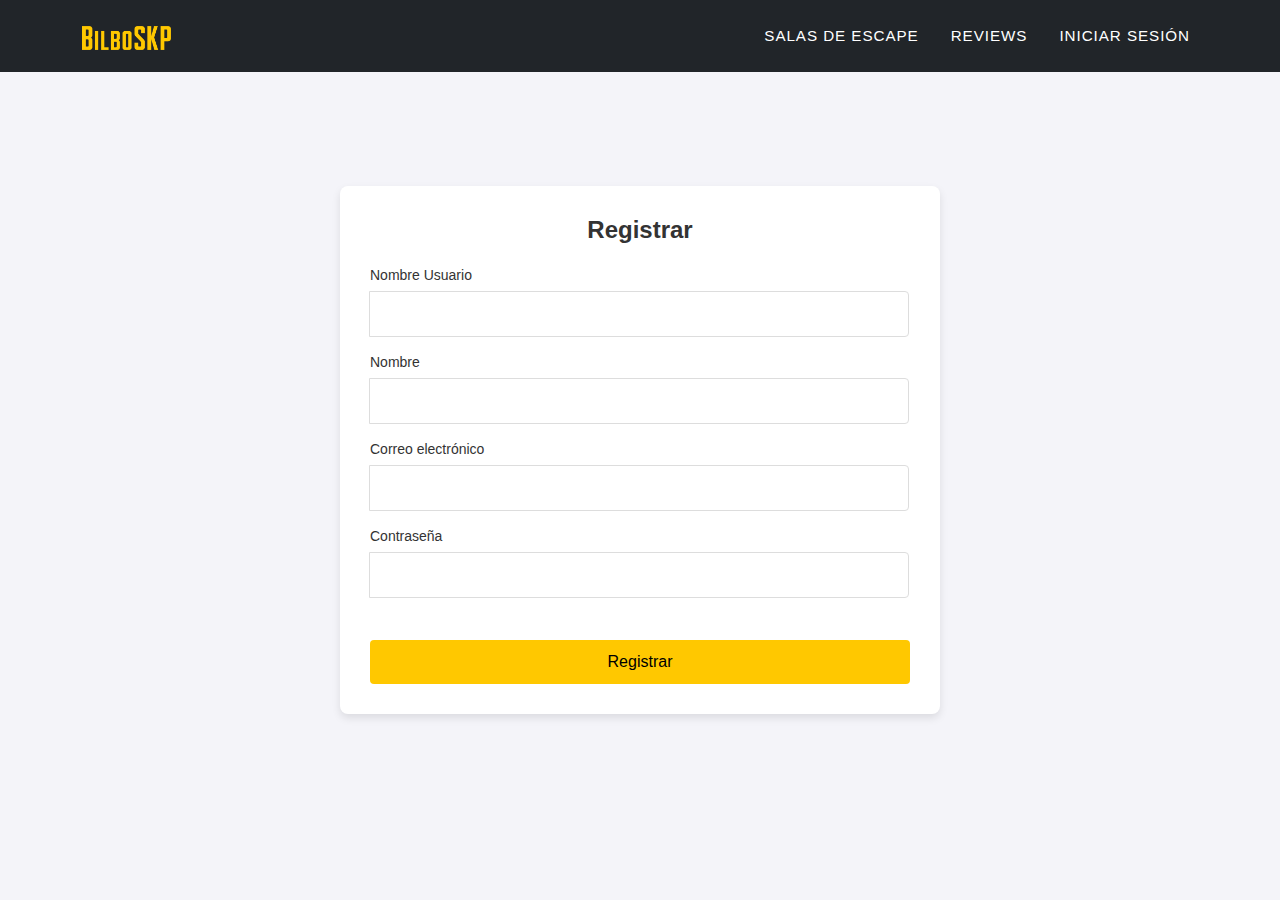
<file: src/main/webapp/registro.html>
<!DOCTYPE html>
<html lang="es">
<head>
    <meta charset="UTF-8">
    <meta name="viewport" content="width=device-width, initial-scale=1.0">
    <title>Login</title>
    <link rel="stylesheet" href="css/styles.css">
    <link rel="stylesheet" href="css/custom.css">
    <link rel="stylesheet" href="css/login.css">
    
</head>
<body>
    <nav class="navbar navbar-expand-lg navbar-dark navbar-shrink fixed-top" id="mainNav">
            <div class="container">
                <a class="navbar-brand" href="index.html"><img src="assets/img/logos/bilboSKP.png" alt="..." /></a>
                <button class="navbar-toggler" type="button" data-bs-toggle="collapse" data-bs-target="#navbarResponsive" aria-controls="navbarResponsive" aria-expanded="false" aria-label="Toggle navigation">
                    Menu
                    <i class="fas fa-bars ms-1"></i>
                </button>
                <div class="collapse navbar-collapse" id="navbarResponsive">
                    <ul class="navbar-nav text-uppercase ms-auto py-4 py-lg-0">
                        <li class="nav-item"><a class="nav-link" href="index.html#portfolio">Salas de Escape</a></li>
                        <li class="nav-item"><a class="nav-link" href="index.html#about">Reviews</a></li>
  
                        <li class="nav-item"><a class="nav-link" href="login.html">Iniciar Sesión</a></li>
                    </ul>
                </div>
            </div>
        </nav>
   
    <div class="login-container">
        <form action="#" method="POST" class="login-form">
            <h2>Registrar</h2>
            <div class="input-group">
                <label for="username">Nombre Usuario</label>
                <input type="username" id="password" name="password" required>
            </div>
            <div class="input-group">
                <label for="name">Nombre </label>
                <input type="name" id="name" name="password" required>
            </div>
            <div class="input-group">
                <label for="email">Correo electrónico</label>
                <input type="email" id="email" name="email" required>
            </div>
            <div class="input-group">
                <label for="password">Contraseña</label>
                <input type="password" id="password" name="password" required>
            </div>
            
            <button type="submit" class="login-btn">Registrar</button>
            
        </form>
    </div>
</body>
</html>
</file>
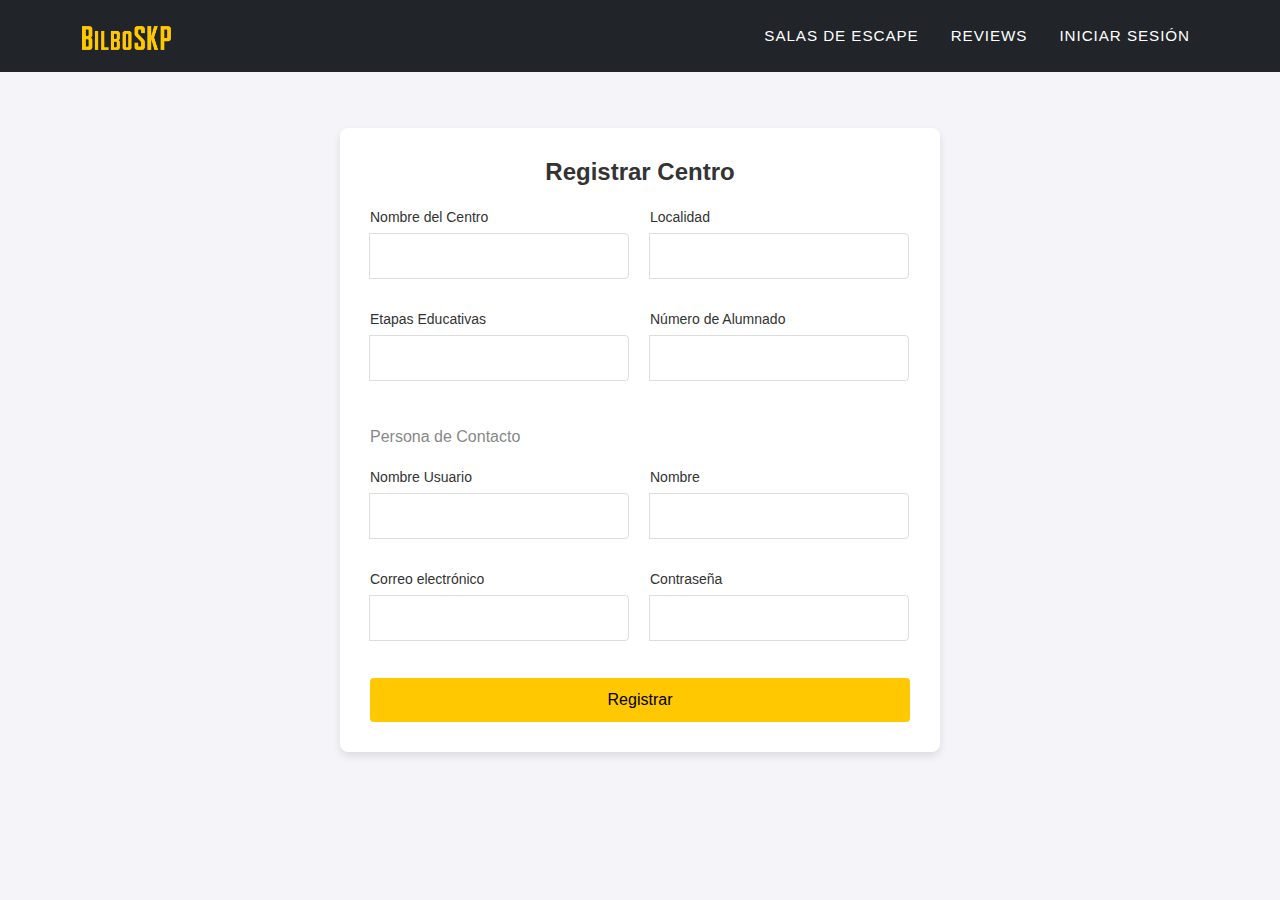
<file: src/main/webapp/registroCentro.html>
<!DOCTYPE html>
<html lang="es">
<head>
    <meta charset="UTF-8">
    <meta name="viewport" content="width=device-width, initial-scale=1.0">
    <title>Login</title>
    <link rel="stylesheet" href="css/styles.css">
    <link rel="stylesheet" href="css/custom.css">
    <link rel="stylesheet" href="css/login.css">
</head>
<body class="h-auto">
    <nav class="navbar navbar-expand-lg navbar-dark navbar-shrink fixed-top" id="mainNav">
            <div class="container">
                <a class="navbar-brand" href="index.html"><img src="assets/img/logos/bilboSKP.png" alt="..." /></a>
                <button class="navbar-toggler" type="button" data-bs-toggle="collapse" data-bs-target="#navbarResponsive" aria-controls="navbarResponsive" aria-expanded="false" aria-label="Toggle navigation">
                    Menu
                    <i class="fas fa-bars ms-1"></i>
                </button>
                <div class="collapse navbar-collapse" id="navbarResponsive">
                    <ul class="navbar-nav text-uppercase ms-auto py-4 py-lg-0">
                        <li class="nav-item"><a class="nav-link" href="index.html#portfolio">Salas de Escape</a></li>
                        <li class="nav-item"><a class="nav-link" href="index.html#about">Reviews</a></li>
  
                        <li class="nav-item"><a class="nav-link" href="login.html">Iniciar Sesión</a></li>
                    </ul>
                </div>
            </div>
        </nav>
   
    <div class="login-container" id="registro-centro">
        <form action="#" method="POST" class="login-form">
            <h2>Registrar Centro</h2>
            
            <!-- Primer bloque: Datos del centro -->
            <div class="form-section">
                <div class="input-group">
                    <label for="schoolname">Nombre del Centro</label>
                    <input type="text" id="schoolname" name="schoolname" required>
                </div>
                <div class="input-group">
                    <label for="localidad">Localidad</label>
                    <input type="text" id="localidad" name="localidad" required>
                </div>
                <div class="input-group">
                    <label for="etapas">Etapas Educativas</label>
                    <input type="text" id="etapas" name="etapas" required>
                </div>
                <div class="input-group">
                    <label for="numAlum">Número de Alumnado</label>
                    <input type="number" id="numAlum" name="numAlum" required>
                </div>
            </div>

            <!-- Segundo bloque: Datos del personal de contacto -->
            <p class="espacio">Persona de Contacto</p>
            <div class="form-section">
                <div class="input-group">
                    <label for="username">Nombre Usuario</label>
                    <input type="text" id="username" name="username" required>
                </div>
                <div class="input-group">
                    <label for="name">Nombre</label>
                    <input type="text" id="name" name="name" required>
                </div>
                <div class="input-group">
                    <label for="email">Correo electrónico</label>
                    <input type="email" id="email" name="email" required>
                </div>
                <div class="input-group">
                    <label for="password">Contraseña</label>
                    <input type="password" id="password" name="password" required>
                </div>
            </div>
            
            <button type="submit" class="login-btn">Registrar</button>
        </form>
    </div>

    <style>
        .form-section {
            display: grid;
            grid-template-columns: 1fr 1fr;
            gap: 20px;
        }
        
        .form-section .input-group {
            margin-bottom: 10px;
        }

        @media (max-width: 768px) {
            .form-section {
                grid-template-columns: 1fr; /* En pantallas más pequeñas, se convierte en una sola columna */
            }
        }
    </style>
</body>
</html>
</file>
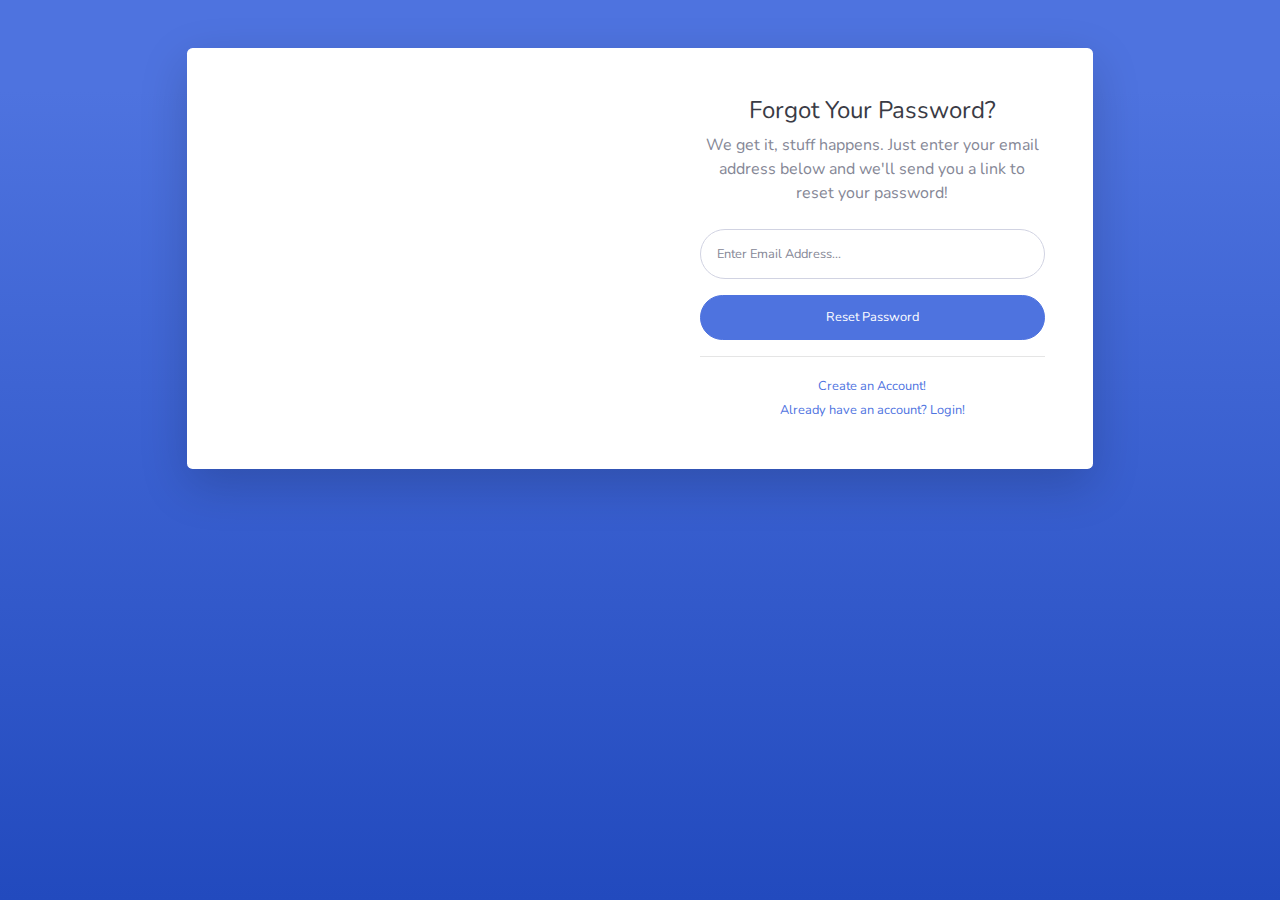
<file: src/main/webapp/admin/forgot-password.html>
<!DOCTYPE html>
<html lang="en">

<head>

    <meta charset="utf-8">
    <meta http-equiv="X-UA-Compatible" content="IE=edge">
    <meta name="viewport" content="width=device-width, initial-scale=1, shrink-to-fit=no">
    <meta name="description" content="">
    <meta name="author" content="">

    <title>SB Admin 2 - Forgot Password</title>

    <!-- Custom fonts for this template-->
    <link href="vendor/fontawesome-free/css/all.min.css" rel="stylesheet" type="text/css">
    <link
        href="https://fonts.googleapis.com/css?family=Nunito:200,200i,300,300i,400,400i,600,600i,700,700i,800,800i,900,900i"
        rel="stylesheet">

    <!-- Custom styles for this template-->
    <link href="css/sb-admin-2.min.css" rel="stylesheet">

</head>

<body class="bg-gradient-primary">

    <div class="container">

        <!-- Outer Row -->
        <div class="row justify-content-center">

            <div class="col-xl-10 col-lg-12 col-md-9">

                <div class="card o-hidden border-0 shadow-lg my-5">
                    <div class="card-body p-0">
                        <!-- Nested Row within Card Body -->
                        <div class="row">
                            <div class="col-lg-6 d-none d-lg-block bg-password-image"></div>
                            <div class="col-lg-6">
                                <div class="p-5">
                                    <div class="text-center">
                                        <h1 class="h4 text-gray-900 mb-2">Forgot Your Password?</h1>
                                        <p class="mb-4">We get it, stuff happens. Just enter your email address below
                                            and we'll send you a link to reset your password!</p>
                                    </div>
                                    <form class="user">
                                        <div class="form-group">
                                            <input type="email" class="form-control form-control-user"
                                                id="exampleInputEmail" aria-describedby="emailHelp"
                                                placeholder="Enter Email Address...">
                                        </div>
                                        <a href="login.html" class="btn btn-primary btn-user btn-block">
                                            Reset Password
                                        </a>
                                    </form>
                                    <hr>
                                    <div class="text-center">
                                        <a class="small" href="register.html">Create an Account!</a>
                                    </div>
                                    <div class="text-center">
                                        <a class="small" href="login.html">Already have an account? Login!</a>
                                    </div>
                                </div>
                            </div>
                        </div>
                    </div>
                </div>

            </div>

        </div>

    </div>

    <!-- Bootstrap core JavaScript-->
    <script src="vendor/jquery/jquery.min.js"></script>
    <script src="vendor/bootstrap/js/bootstrap.bundle.min.js"></script>

    <!-- Core plugin JavaScript-->
    <script src="vendor/jquery-easing/jquery.easing.min.js"></script>

    <!-- Custom scripts for all pages-->
    <script src="js/sb-admin-2.min.js"></script>

</body>

</html>
</file>
<file: src/main/webapp/css/custom.css>
#ImagenSchool{

    width: 50%;
    margin-bottom: 10%;

}

.desc-juego {
	text-align: left;
	margin-bottom: 2rem;
}
    
.video2{
    border-radius: 10px;
    border: 10px solid #ffffff;
     width: 500px;
 }

.left-column{
    
    width: 50%;
   
}

.right-column{
  
    width: 40%;
    margin-left: 10%;
    min-width: 320px;
}

.containerColumnas{

    display: flex;
    flex-wrap: wrap;
}

.form-section+p {
    margin-top: 2rem;
    color: #888;
}

#registro-centro {
    align-self: flex-start;
    margin-top: 10%;
    margin-bottom: 2rem;
}



.h-auto{
	height: auto;
}
</file>
<file: src/main/webapp/css/login.css>
/* Estilos generales */
* {
    margin: 0;
    padding: 0;
    box-sizing: border-box;
}

body {
    font-family: Arial, sans-serif;
    background-color: #f4f4f9;
    display: flex;
    justify-content: center;
    align-items: center;
    height: 100vh;
}

/* Estilo del contenedor del formulario */
.login-container {
    background-color: #fff;
    padding: 30px;
    border-radius: 8px;
    box-shadow: 0 4px 8px rgba(0, 0, 0, 0.1);
    width: 100%;
    max-width: 600px;
    color: #333;
}

/* Estilo del formulario */
.login-form h2 {
    text-align: center;
    margin-bottom: 20px;
    font-size: 24px;
    color: inherit;
}

.input-group {
    margin-bottom: 15px;
}

.input-group label {
    font-size: 14px;
    color: inherit;
    display: block;
    margin-bottom: 5px;
}

.input-group input {
    width: 100%;
    padding: 10px;
    font-size: 16px;
    border: 1px solid #ddd;
    border-radius: 4px;
}

.input-group input:focus {
    outline-color: #007BFF;
}

/* Estilo del botón */
.login-btn {
    width: 100%;
    padding: 10px;
    background-color:#FFC800;
    color: black;
    border: none;
    border-radius: 4px;
    font-size: 16px;
    cursor: pointer;
    transition: background-color 0.3s;
    margin-top: 5%;
}

.login-btn:hover {
    background-color: #f6c23e;
}

/* Estilo del enlace de registro */
.signup-link {
    text-align: center;
    margin-top: 15px;
}

.signup-link a {
    color: #cc901d;
    text-decoration: none;
}

.signup-link a:hover {
    text-decoration: underline;
}

body{
    /*backgrgb(204, 158, 0), 158, 0), 158, 0)mage: url("../assets/img/fondo.jpeg");*/

}
</file>
